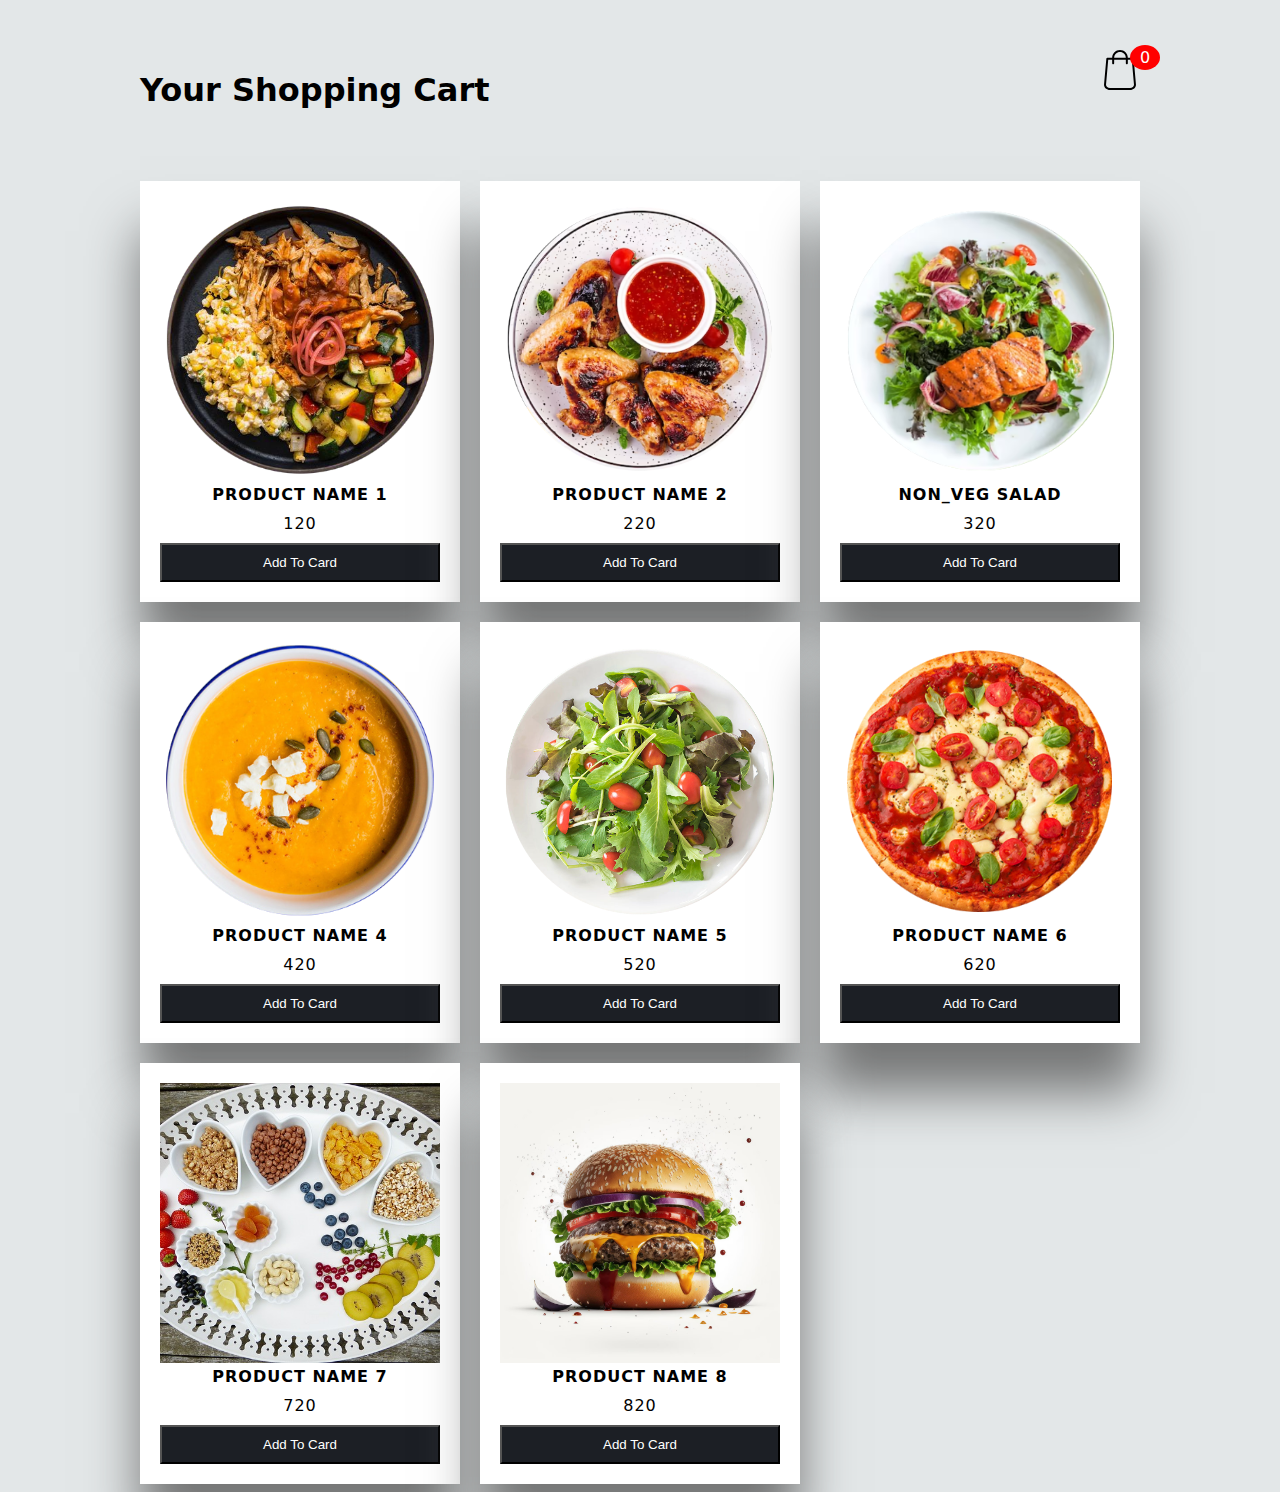
<file: work/int-proj/index.html>
<!DOCTYPE html>
<html lang="en">
<head>
    <meta charset="UTF-8">
    <meta http-equiv="X-UA-Compatible" content="IE=edge">
    <meta name="viewport" content="width=device-width, initial-scale=1.0">
    <title>Document</title>
    <link rel="stylesheet" href="style.css">
</head>
<body class="">
    
    <div class="container">
        <header>
            <h1>Your Shopping Cart</h1>
            <div class="shopping">
                <img src="shopping.svg">
                <span class="quantity">0</span>
            </div>
        </header>

        <div class="list">
          
        </div>
    </div>
    <div class="card">
        <h1>Card</h1>
        <ul class="listCard">
        </ul>
        <div class="checkOut">
            <div class="total">0</div>
            <div class="closeShopping">Close</div>
        </div>
    </div>

    <script src="app.js"></script>
</body>
</html>
</file>
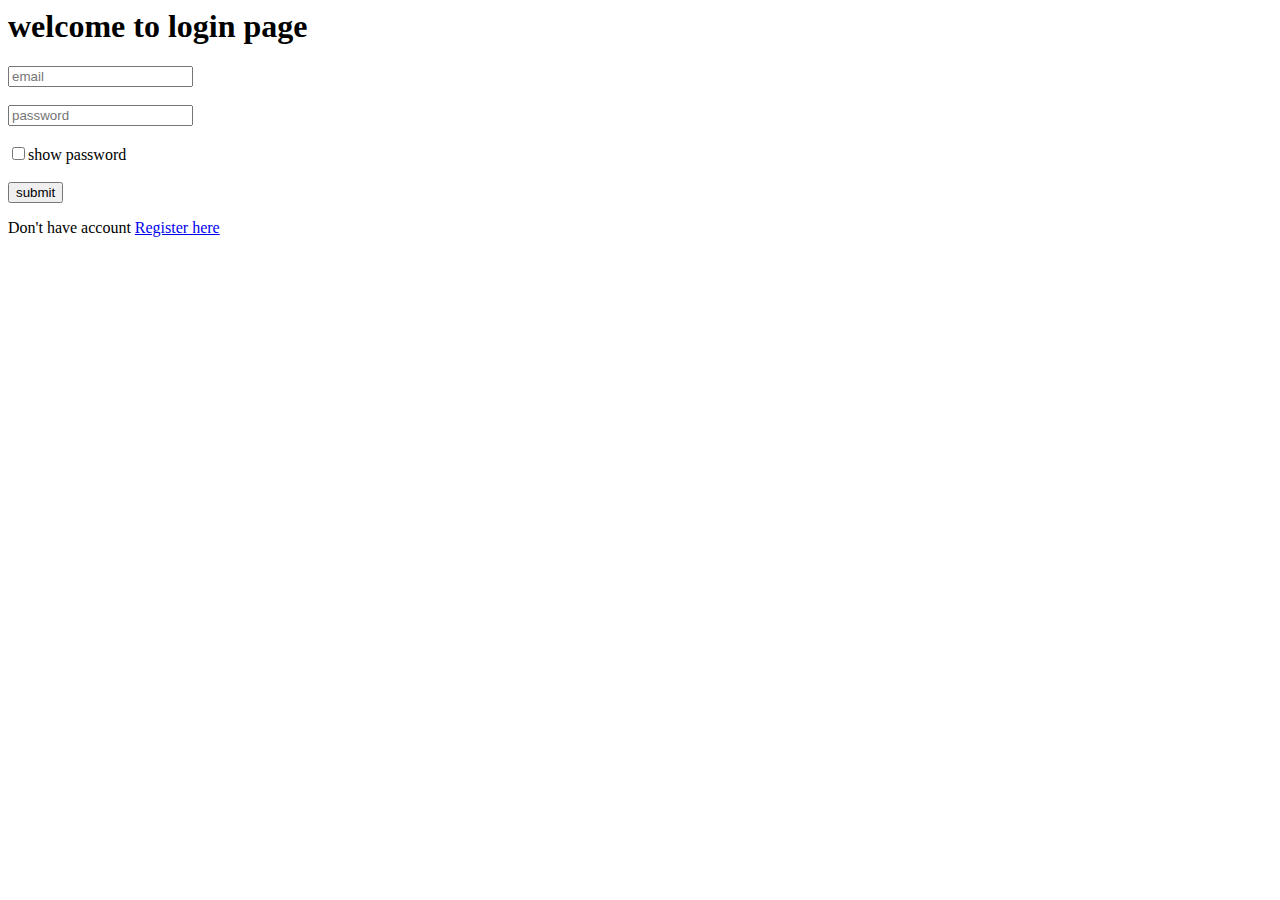
<file: work/int-proj/login.html>
<html lang="en">
<head>
    <meta charset="UTF-8">
    <meta name="viewport" content="width=device-width, initial-scale=1.0">
    <title>login</title>
</head>
<body>
    <h1>welcome to login page</h1>
    <form id="form">
        <input type="email" id="email" placeholder="email" /> <br /><br />
        <input type="password" id="pass" placeholder="password" /> <br /><br />
        <input type="checkbox" value="show password" id="myinp" onclick="myfun()">show password <br><br>
        <input type="submit" value="submit">
    </form>
    <p>Don't have account <a href="./sign.html" target="_self">Register here</a></p>
    <script>
        function myfun() {
            var x=document.getElementById('pass')
            if(x.type==="password")
            {
                x.type="text"
            }
            else{
                x.type="password"
            }
        }
        var form=document.getElementById('form')
        form.addEventListener('submit',e=>{
            e.preventDefault()
            // user input
            var umail=document.getElementById('email').value
            var upassword=document.getElementById('pass').value
            // local storage 
            var mail=localStorage.getItem('mail')
            var password=localStorage.getItem('password')
            if(umail=="" && upassword=="")
            {
                alert('fields cannot be empty')
            }
            else if(umail!="" && upassword==""){
                alert('password cannot be empty')
            }
            else if(umail=="" && upassword!=""){
                alert('mail cannot be empty')
            }
            else{
                if(umail!=mail && upassword!=password)
                {
                    alert('mail and password is not matching')
                }
                else if(umail!=mail && upassword==password)
                {
                    alert('mail is not matching')
                }
                else if(umail==mail && upassword!=password)
                {
                    alert('password is not matching')
                }
                else{
                    alert('mail and password is matching')
                    open('./index.html',"_self")
                }
               
            }
            
        })
    </script>
</body>
</html>
</file>
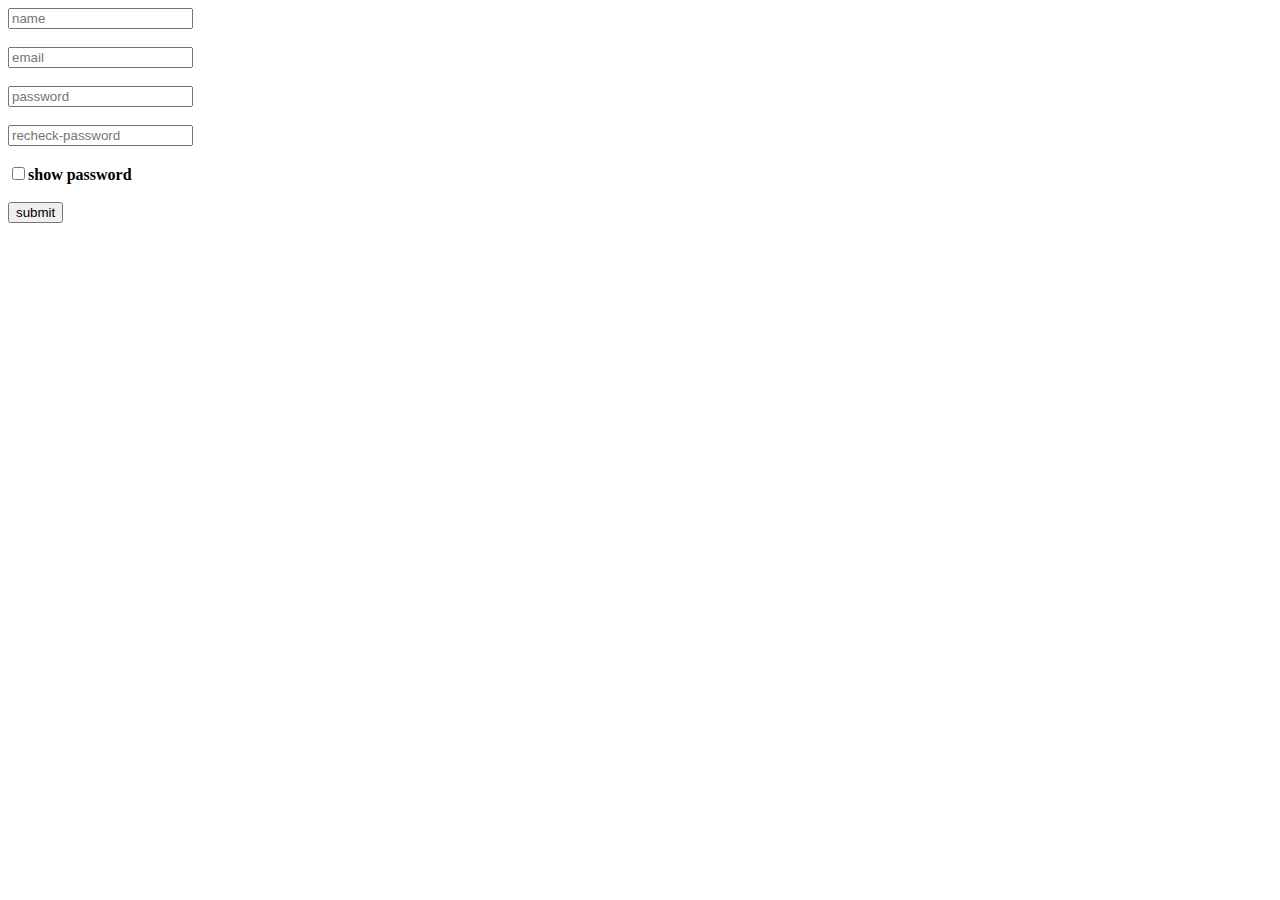
<file: work/int-proj/sign.html>
<html lang="en">
  <head>
    <meta charset="UTF-8" />
    <meta name="viewport" content="width=device-width, initial-scale=1.0" />
    <title>Sign Up</title>
  </head>
  <body>
    <form action="" id="form">
      <input type="text"     id="name" placeholder="name" /> <br /><br />
      <input type="email"    id="mail" placeholder="email" /> <br /><br />
      <input type="password" id="pass" placeholder="password" /> <br /><br />
      <input type="password" id="cpass" placeholder="recheck-password"/><br /><br />
      <input type="checkbox" value="show-pass" onclick="show()"><b>show password</b> <br><br>
      <input type="submit" value="submit" />
    </form>
    <script>
        function show()
        {
          var x=document.getElementById('pass')
          var y=document.getElementById('cpass')
          if(x.type==="password" && y.type==="password")
          {
            x.type="text"
            y.type="text"
          }
          else{
            x.type="password"
            y.type="password"
          }
        } 
        
    // form validiation
    var forms=document.getElementById('form')
    // giving one event
    forms.addEventListener('submit',e=>{
      e.preventDefault()
      // reading values from user
      var nm=document.getElementById("name").value
      var ml=document.getElementById("mail" ).value
      var ps=document.getElementById("pass" ).value
      var cps=document.getElementById("cpass").value
      // conditions
      if(nm=='' && ml=='' && ps=='' && cps=='')
      {
        alert('fields can not be empty')
      }
      else if(nm=='' && ml!='' && ps!='' && cps!='')
      {
        alert('name can not be empty')
      }
      else if(nm!='' && ml=='' && ps!='' && cps!='')
      {
        alert('mail can not be empty')
      }
      else if(nm!='' && ml!='' && ps=='' && cps!='')
      {
        alert('password can not be empty')
      }
      else if(nm!='' && ml!='' && ps!='' && cps=='')
      {
        alert('confirm-password can not be empty')
      }
      else if(nm!='' && ml=='' && ps=='' && cps=='')
      {
        alert('only name field is filled please fill remaining fields')
      }
      else if(nm=='' && ml!='' && ps=='' && cps=='')
      {
        alert('only email field is filled please fill remaining fields')
      }
      else if(nm=='' && ml=='' && ps!='' && cps=='')
      {
        alert('only password field is filled please fill remaining fields')
      }
      else if(nm=='' && ml=='' && ps=='' && cps!='')
      {
        alert('only confirm-password is field filled please fill remaining fields')
      }
      
      else{
        if(ps!=cps)
        {
          alert('password and confirm-password is not matching')
        }
        else{
          localStorage.setItem('mail',ml)
          localStorage.setItem('password',ps)
          // session storage
          sessionStorage.setItem('mail',ml)
          sessionStorage.setItem('password',ps)
          confirm('registered successfuly')
          open('./login.html')
        }
      }
      
    })
    </script>
  </body>
</html>
</file>
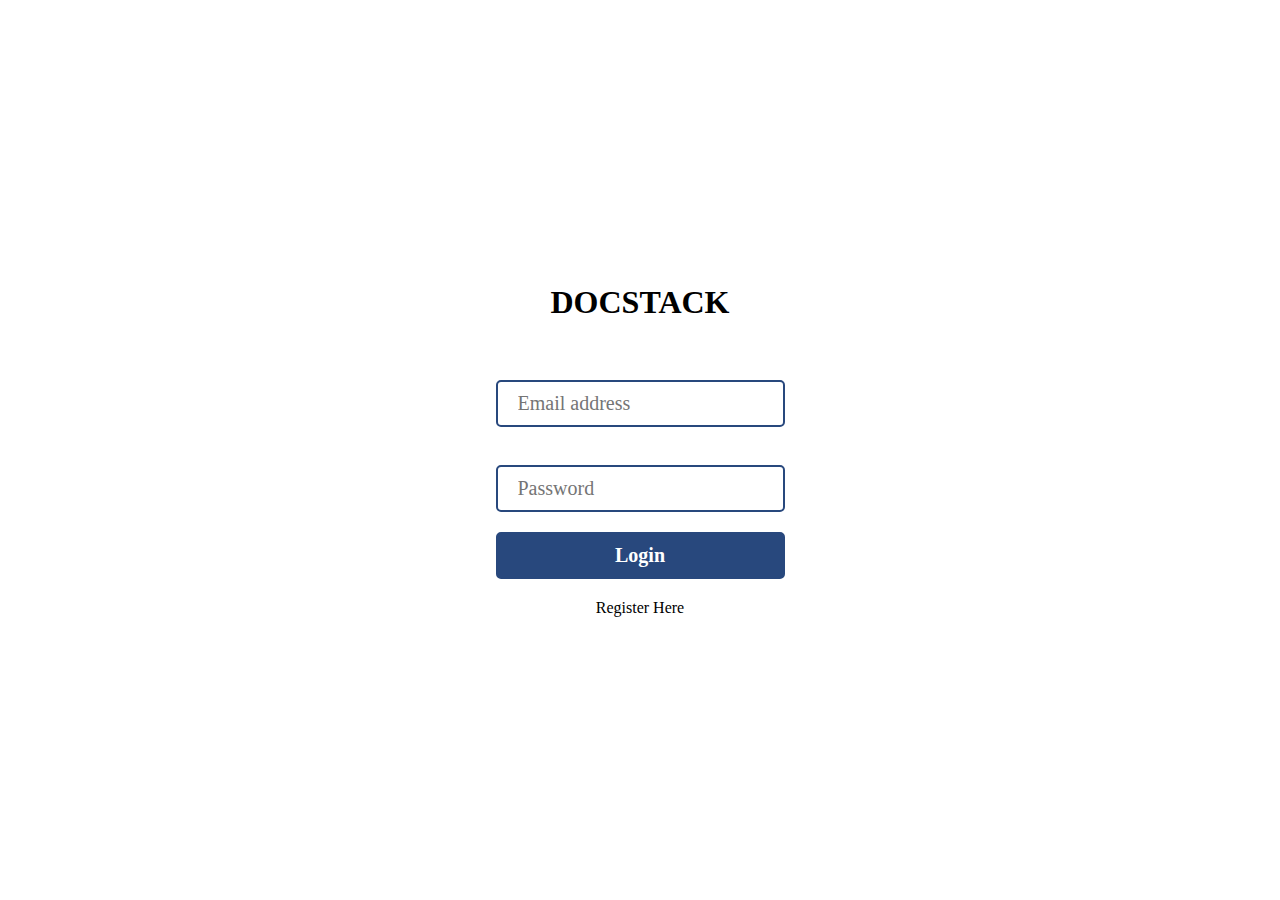
<file: work/user/indexlogin.html>
<!DOCTYPE html>
<html lang="en">

<head>
    <title></title>
    <meta charset="UTF-8">
    <meta name="viewport" content="width=device-width, initial-scale=1">
    <link href="css/style.css" rel="stylesheet">
</head>

<body>
    <div class="container">
        <h1><a href="../index.html">DOCSTACK</a></h1>
        <form name="form" id="form" action="/" method="GET">
            <span class="error" id="emailError" style="color: rgb(255, 80, 80); text-align: center;"> &nbsp;</span>
            <input type="email" id="email" name="email" placeholder="Email address" required>
            <span class="error" id="passError" style="color: rgb(255, 80, 80); text-align: center;">&nbsp; </span>
            <input type="password" id="pass" name="password" placeholder="Password" autocomplete="none" required>
            <input type="submit" name="submit" value="Login">
            <a href="./indexregister.html">Register Here</a>
        </form>
    </div>
</body>



</html>

<?php
   
    $servername = "localhost"; 
    $username = "root"; 
    $password = "";
   
    $database = "docstack";
   
     // Create a connection 
     $conn = mysqli_connect($localhost, 
         $root, $, $docstack);
   
   
    if($conn) {
        echo "success"; 
    } 
    else {
        die("Error". mysqli_connect_error()); 
    } 
?>
</file>
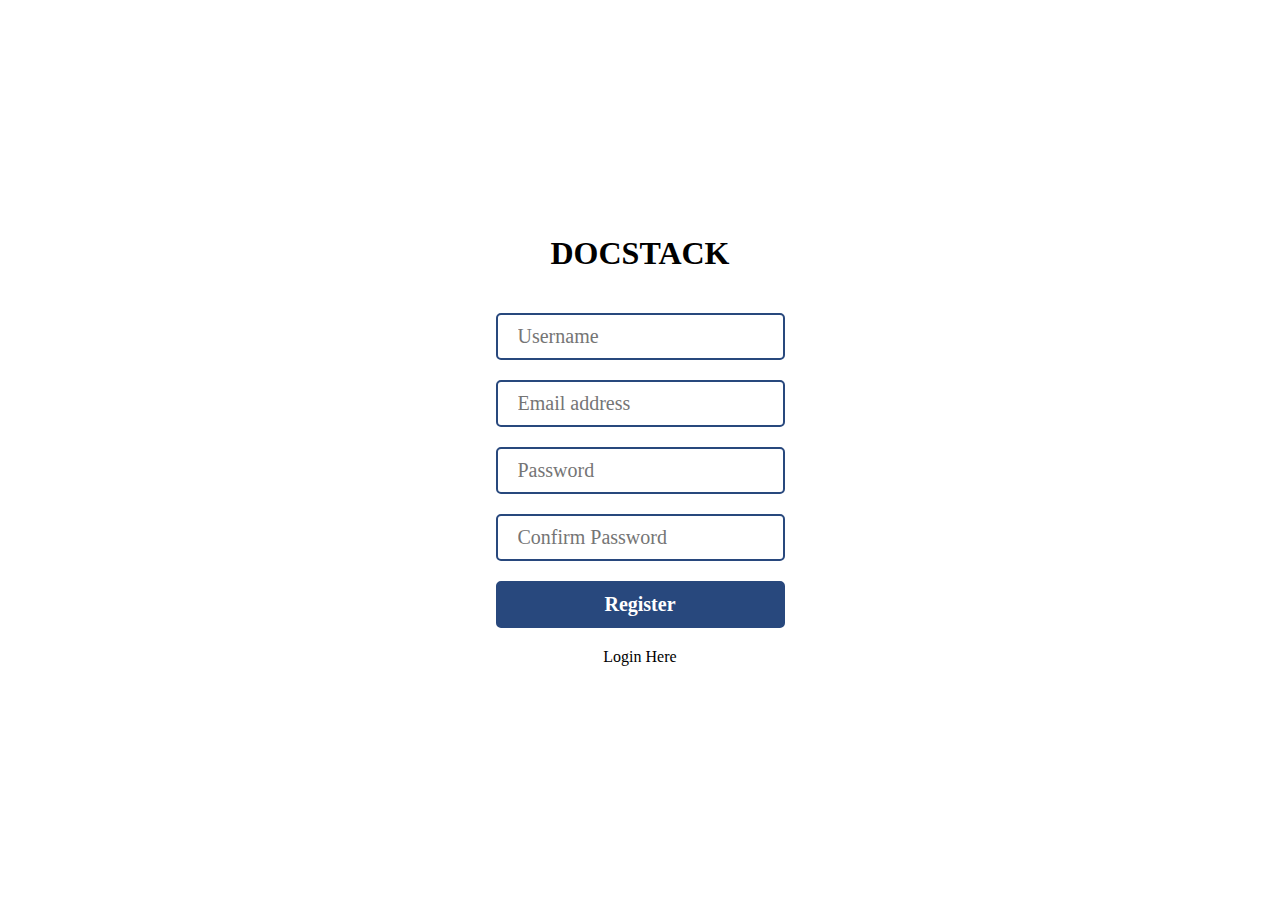
<file: work/user/indexregister.html>
<!DOCTYPE html>
<html lang="en">

<head>
    <title></title>
    <meta charset="UTF-8">
    <meta name="viewport" content="width=device-width, initial-scale=1">
    <link href="css/style.css" rel="stylesheet">
</head>

<body>
    <div class="container">
        <h1><a href="../index.html">DOCSTACK</a></h1>
        <form name="form" id="form" action="/registration.php" method="POST">
            <input type="text" id="useranme" name="username" placeholder="Username" required>
            <input type="email" id="email" name="email" placeholder="Email address" required>
            <input type="password" id="pass" name="password" placeholder="Password" autocomplete="none" required> 
            <input type="password" id="cpass" name="cpass" placeholder="Confirm Password" autocomplete="none" required>
            <input type="submit" name="submit" value="Register">
            <a href="./indexlogin.html">Login Here</a>
        </form>
    </div>
</body>

</html>
</file>
<file: work/int-proj/style.css>
body{
    background-color: #E3E7E8;
    font-family: system-ui;
}
.container{
    width: 1000px;
    margin: auto;
    transition: 0.5s;
}
header{
    display: grid;
    grid-template-columns: 1fr 50px;
    margin-top: 50px;
}
header .shopping{
    position: relative;
    text-align: right;
}
header .shopping img{
    width: 40px;
    
    
}
header .shopping span{
    background: red;
    border-radius: 50%;
    display: flex;
    justify-content: center;
    align-items: center;
    color: #fff;
    position: absolute;
    top: -5px;
    left: 80%;
    padding: 3px 10px;
}
.list{
    display: grid;
    grid-template-columns: repeat(3, 1fr);
    column-gap: 20px;
    row-gap: 20px;
    margin-top: 50px;
}
.list .item{
    text-align: center;
    background-color: white;
    padding: 20px;
    box-shadow: 0 50px 50px #757676;
    letter-spacing: 1px;
}
.list .item img{
    width: 100%;
    height: 280px;
    object-fit: cover;mix-blend-mode: normal;
}
.list .item .title{
    font-weight: 600;
}
.list .item .price{
    margin: 10px;
}
.list .item button{
    background-color: #1C1F25;
    color: #fff;
    width: 100%;
    padding: 10px;
}
.card{
    position: fixed;
    top:0;
    left: 100%;
    width: 500px;
    background-color: #453E3B;
    height: 100vh;
    transition: 0.5s;
}
.active .card{
    left: calc(100% - 500px);
}
.active .container{
   transform: translateX(-200px);
}
.card h1{
    color: #E8BC0E;
    font-weight: 100;
    margin: 0;
    padding: 0 20px;
    height: 80px;
    display: flex;
    align-items: center;
}
.card .checkOut{
    position: absolute;
    bottom: 0;
    width: 100%;
    display: grid;
    grid-template-columns: repeat(2, 1fr);

}
.card .checkOut div{
    background-color: #E8BC0E;
    width: 100%;
    height: 70px;
    display: flex;
    justify-content: center;
    align-items: center;
    font-weight: bold;
    cursor: pointer;
}
.card .checkOut div:nth-child(2){
    background-color: #1C1F25;
    color: #fff;
}
.listCard li{
    display: grid;
    grid-template-columns: 100px repeat(3, 1fr);
    color: #fff;
    row-gap: 10px;
}
.listCard li div{
    display: flex;
    justify-content: center;
    align-items: center;
}
.listCard li img{
    width: 90%;
}
.listCard li button{
    background-color: #fff5;
    border: none;
}
.listCard .count{
    margin: 0 10px;
}
</file>
<file: work/user/css/style.css>
body {
  margin: 0;
  font-family: Montserrat;
  background: #ffffff;
}

body .container {
  position: absolute;
  height: 100vh;
  width: 100%;
  display: -webkit-box;
  display: -ms-flexbox;
  display: flex;
  color: #28487d;
  -webkit-box-orient: vertical;
  -webkit-box-direction: normal;
      -ms-flex-direction: column;
          flex-direction: column;
  -webkit-box-pack: center;
      -ms-flex-pack: center;
          justify-content: center;
  -webkit-box-align: center;
      -ms-flex-align: center;
          align-items: center;
}

body .container form {
  display: -webkit-box;
  display: -ms-flexbox;
  display: flex;
  -webkit-box-orient: vertical;
  -webkit-box-direction: normal;
      -ms-flex-direction: column;
          flex-direction: column;
  margin: 10px;
}

body .container form input {
  margin: 10px;
  padding: 10px 20px;
  font-size: 20px;
  font-family: montserrat;
  cursor: pointer;
  border: 2px solid #000;
  border-color: #28487d;
  border-radius: 5px;
}

body .container form input[type="submit"] {
  font-weight: bold;
  border-color: #28487d;
  color: #fff;
  background: #28487d;
}

body .container a {
  padding: 10px 20px;
  text-decoration: none;
  text-align: center;
  color: #000;
}

body .container a:hover {
  font-weight: 500;
}
/*# sourceMappingURL=style.css.map */
</file>
